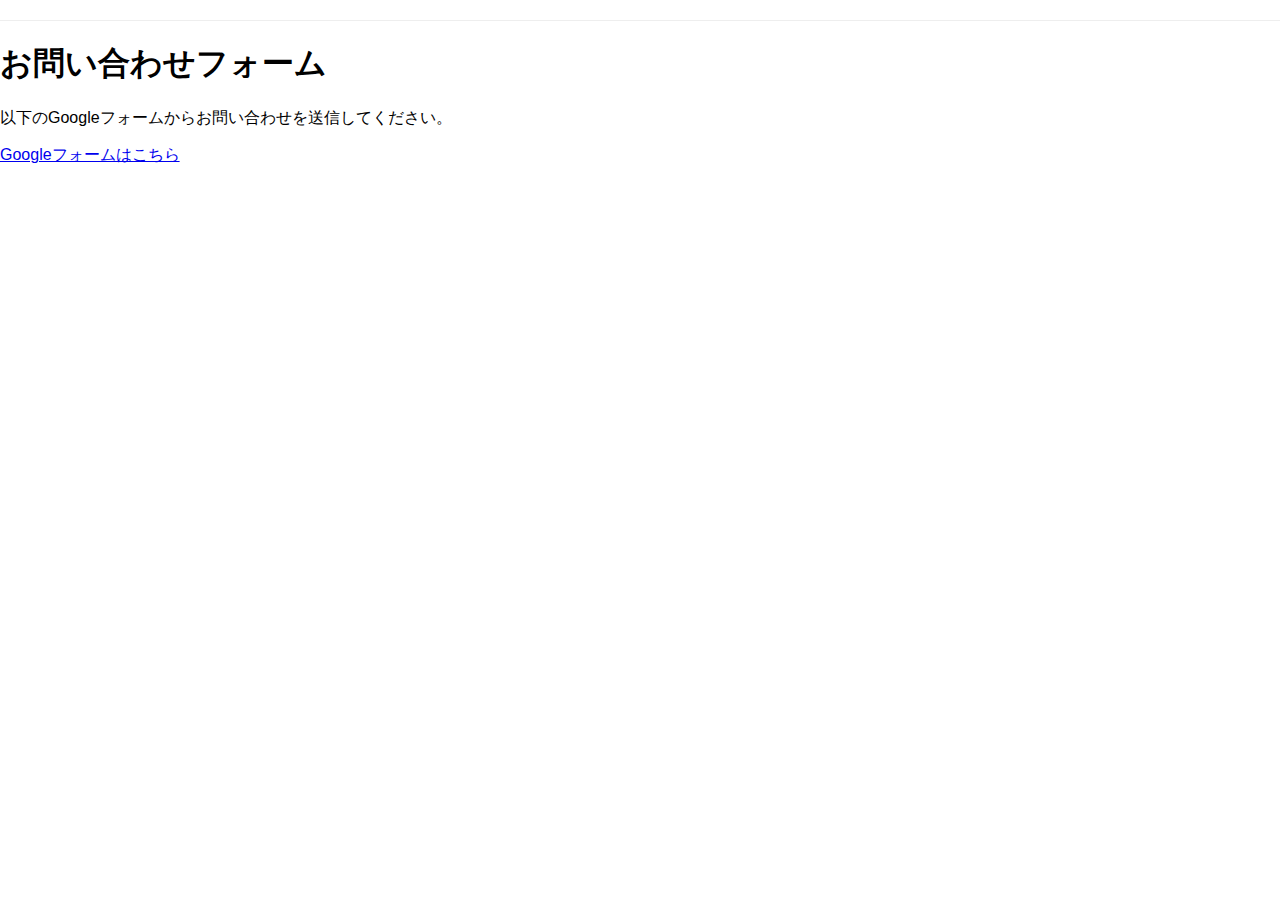
<file: form.html>
<!DOCTYPE html>
<html lang="ja">
<head>
  <meta charset="UTF-8">
  <title>お問い合わせ | WORK介護</title>
  <link rel="stylesheet" href="style.css">
</head>
<body>

  <header class="header">
    <!-- ロゴやナビは index.html と同じでOK -->
  </header>

  <main class="form-page">
    <h1>お問い合わせフォーム</h1>
    <p>以下のGoogleフォームからお問い合わせを送信してください。</p>
    <p><a href="https://docs.google.com/forms/d/e/xxxxxxxxxxxxxxxxxx/viewform" target="_blank">Googleフォームはこちら</a></p>
  </main>

</body>
</html>
</file>
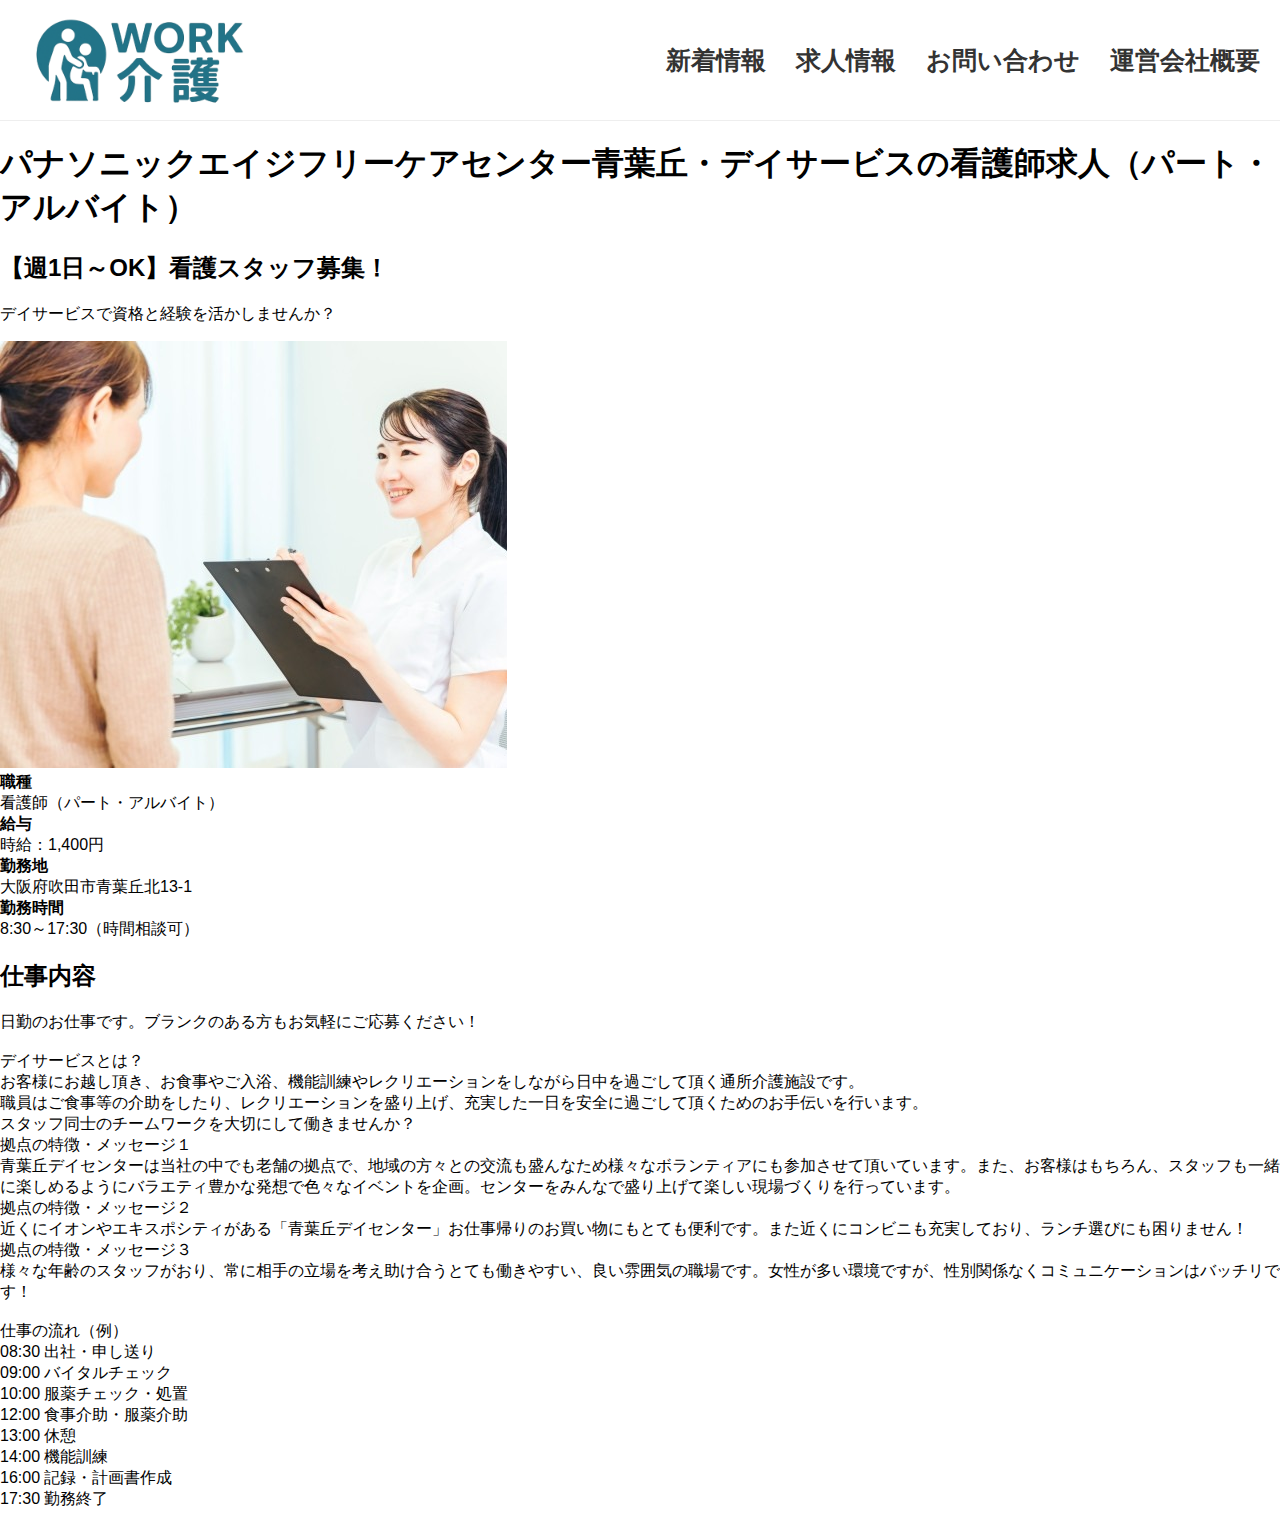
<file: news-detail1.html>
<!DOCTYPE html>
<html lang="ja">
<head>
  <meta charset="UTF-8">
  <title>WORK介護 | 求人・転職サイト</title>
  <link rel="stylesheet" href="style.css">
</head>
<body>
  <!-- 共通ヘッダー（例） -->
<header class="header">
    <div class="logo">
      <a href="index.html">
        <img src="images/logomain.png" id="main-image" alt="WORK介護ロゴ" />
    </a>
    </div>
  <nav class="nav">
  <ul>
    <li><a href="index.html#news">新着情報</a></li>
    <li><a href="#">求人情報</a></li>
    <li>
      <a href="https://docs.google.com/forms/d/e/1FAIpQLSdjYSDRJgyGJRQiy8BHpBiqYCRn-a_SAIhq-m_V_tLuXrPLiw/viewform"
         target="_blank"
         rel="noopener">
        お問い合わせ
      </a>
    </li>
    <li><a href="#">運営会社概要</a></li>
  </ul>
</nav>
</header>
  
   <!-- 求人タイトル -->
  <section class="job-header">
    <h1 class="job-title">パナソニックエイジフリーケアセンター青葉丘・デイサービスの看護師求人（パート・アルバイト）</h1>
  </section>

  <!-- 画像と概要2カラム -->
  <section class="job-summary">
    <div class="summary-left">
      <h2 class="summary-heading">【週1日～OK】看護スタッフ募集！</h2>
      <p class="summary-text">デイサービスで資格と経験を活かしませんか？</p>
    </div>
    <div class="summary-right">
      <img src="images/news/news1.jpg" alt="求人イメージ" class="summary-image">
    </div>
  </section>

  <!-- 4分割の就業情報 -->
  <section class="job-info-grid">
    <div class="info-box"><strong>職種</strong><br>看護師（パート・アルバイト）</div>
    <div class="info-box"><strong>給与</strong><br>時給：1,400円</div>
    <div class="info-box"><strong>勤務地</strong><br>大阪府吹田市青葉丘北13-1</div>
    <div class="info-box"><strong>勤務時間</strong><br>8:30～17:30（時間相談可）</div>
  </section>

  <!-- 仕事内容 -->
  <section class="job-description">
    <h2>仕事内容</h2>
    <p>
      日勤のお仕事です。ブランクのある方もお気軽にご応募ください！<br>
      <br>
      デイサービスとは？<br>
      お客様にお越し頂き、お食事やご入浴、機能訓練やレクリエーションをしながら日中を過ごして頂く通所介護施設です。<br>
      職員はご食事等の介助をしたり、レクリエーションを盛り上げ、充実した一日を安全に過ごして頂くためのお手伝いを行います。<br>
      スタッフ同士のチームワークを大切にして働きませんか？<br>
      
      拠点の特徴・メッセージ１<br>
      青葉丘デイセンターは当社の中でも老舗の拠点で、地域の方々との交流も盛んなため様々なボランティアにも参加させて頂いています。また、お客様はもちろん、スタッフも一緒に楽しめるようにバラエティ豊かな発想で色々なイベントを企画。センターをみんなで盛り上げて楽しい現場づくりを行っています。<br>
      
      拠点の特徴・メッセージ２<br>
      近くにイオンやエキスポシティがある「青葉丘デイセンター」お仕事帰りのお買い物にもとても便利です。また近くにコンビニも充実しており、ランチ選びにも困りません！<br>
      
      拠点の特徴・メッセージ３<br>
      様々な年齢のスタッフがおり、常に相手の立場を考え助け合うとても働きやすい、良い雰囲気の職場です。女性が多い環境ですが、性別関係なくコミュニケーションはバッチリです！<br>
      <br>
      仕事の流れ（例）<br>
      08:30 出社・申し送り<br>
      09:00 バイタルチェック<br>
      10:00 服薬チェック・処置<br>
      12:00 食事介助・服薬介助<br>
      13:00 休憩<br>
      14:00 機能訓練<br>
      16:00 記録・計画書作成<br>
      17:30 勤務終了<br>
    </p>
  </section>

</body>
</html>
</file>
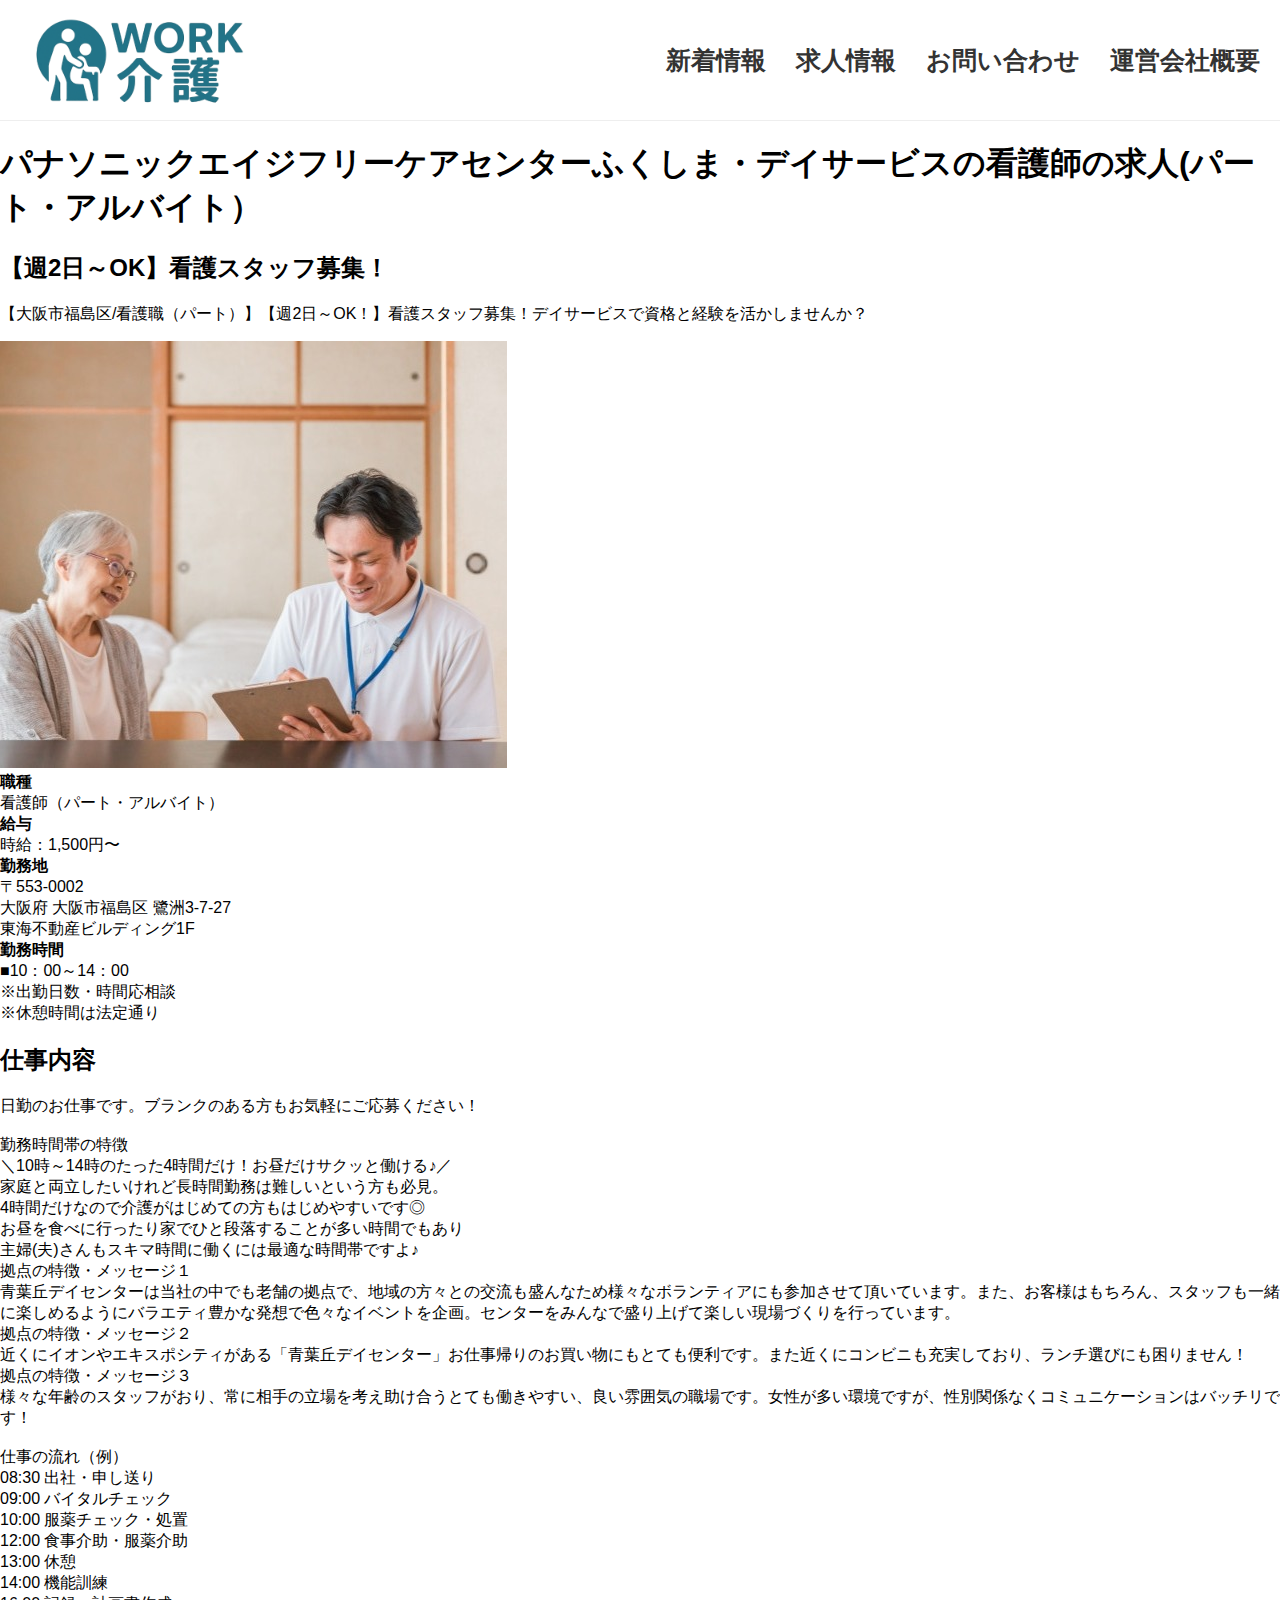
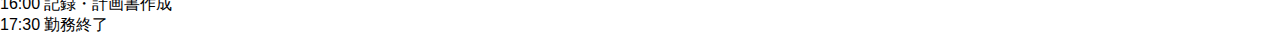
<file: news-detail2.html>
<!DOCTYPE html>
<html lang="ja">
<head>
  <meta charset="UTF-8">
  <title>WORK介護 | 求人・転職サイト</title>
  <link rel="stylesheet" href="style.css">
  <!-- Google Tag Manager -->
    <script>(function(w,d,s,l,i){w[l]=w[l]||[];w[l].push({'gtm.start':
    new Date().getTime(),event:'gtm.js'});var f=d.getElementsByTagName(s)[0],
    j=d.createElement(s),dl=l!='dataLayer'?'&l='+l:'';j.async=true;j.src=
    'https://www.googletagmanager.com/gtm.js?id='+i+dl;f.parentNode.insertBefore(j,f);
    })(window,document,'script','dataLayer','GTM-WM7BXKRF');</script>
  <!-- End Google Tag Manager -->
</head>
<body>
  <!-- 共通ヘッダー（例） -->
<header class="header">
    <div class="logo">
      <a href="index.html">
        <img src="images/logomain.png" id="main-image" alt="WORK介護ロゴ" />
    </a>
    </div>
  <nav class="nav">
  <ul>
    <li><a href="index.html#news">新着情報</a></li>
    <li><a href="#">求人情報</a></li>
    <li>
      <a href="https://docs.google.com/forms/d/e/1FAIpQLSdjYSDRJgyGJRQiy8BHpBiqYCRn-a_SAIhq-m_V_tLuXrPLiw/viewform"
         target="_blank"
         rel="noopener">
        お問い合わせ
      </a>
    </li>
    <li><a href="#">運営会社概要</a></li>
  </ul>
</nav>
</header>
  
   <!-- 求人タイトル -->
  <section class="job-header">
    <h1 class="job-title">パナソニックエイジフリーケアセンターふくしま・デイサービスの看護師の求人(パート・アルバイト）</h1>
  </section>

  <!-- 画像と概要2カラム -->
  <section class="job-summary">
    <div class="summary-left">
      <h2 class="summary-heading">【週2日～OK】看護スタッフ募集！</h2>
      <p class="summary-text">【大阪市福島区/看護職（パート）】【週2日～OK！】看護スタッフ募集！デイサービスで資格と経験を活かしませんか？</p>
    </div>
    <div class="summary-right">
      <img src="images/news/news2.jpg" alt="求人イメージ" class="summary-image">
    </div>
  </section>

  <!-- 4分割の就業情報 -->
  <section class="job-info-grid">
    <div class="info-box"><strong>職種</strong><br>看護師（パート・アルバイト）</div>
    <div class="info-box"><strong>給与</strong><br>時給：1,500円〜</div>
    <div class="info-box"><strong>勤務地</strong><br>〒553-0002<br>大阪府 大阪市福島区 鷺洲3-7-27<br>東海不動産ビルディング1F</div>
    <div class="info-box"><strong>勤務時間</strong><br>■10：00～14：00<br>※出勤日数・時間応相談<br>※休憩時間は法定通り</div>
  </section>

  <!-- 仕事内容 -->
  <section class="job-description">
    <h2>仕事内容</h2>
    <p>
      日勤のお仕事です。ブランクのある方もお気軽にご応募ください！<br>
      <br>
       勤務時間帯の特徴<br>
      ＼10時～14時のたった4時間だけ！お昼だけサクッと働ける♪／<br>
       家庭と両立したいけれど長時間勤務は難しいという方も必見。<br>
      4時間だけなので介護がはじめての方もはじめやすいです◎<br>
      お昼を食べに行ったり家でひと段落することが多い時間でもあり<br>
      主婦(夫)さんもスキマ時間に働くには最適な時間帯ですよ♪<br>
      
      拠点の特徴・メッセージ１<br>
      青葉丘デイセンターは当社の中でも老舗の拠点で、地域の方々との交流も盛んなため様々なボランティアにも参加させて頂いています。また、お客様はもちろん、スタッフも一緒に楽しめるようにバラエティ豊かな発想で色々なイベントを企画。センターをみんなで盛り上げて楽しい現場づくりを行っています。<br>
      
      拠点の特徴・メッセージ２<br>
      近くにイオンやエキスポシティがある「青葉丘デイセンター」お仕事帰りのお買い物にもとても便利です。また近くにコンビニも充実しており、ランチ選びにも困りません！<br>
      
      拠点の特徴・メッセージ３<br>
      様々な年齢のスタッフがおり、常に相手の立場を考え助け合うとても働きやすい、良い雰囲気の職場です。女性が多い環境ですが、性別関係なくコミュニケーションはバッチリです！<br>
      <br>
      仕事の流れ（例）<br>
      08:30 出社・申し送り<br>
      09:00 バイタルチェック<br>
      10:00 服薬チェック・処置<br>
      12:00 食事介助・服薬介助<br>
      13:00 休憩<br>
      14:00 機能訓練<br>
      16:00 記録・計画書作成<br>
      17:30 勤務終了<br>
    </p>
  </section>

</body>
</html>
</file>
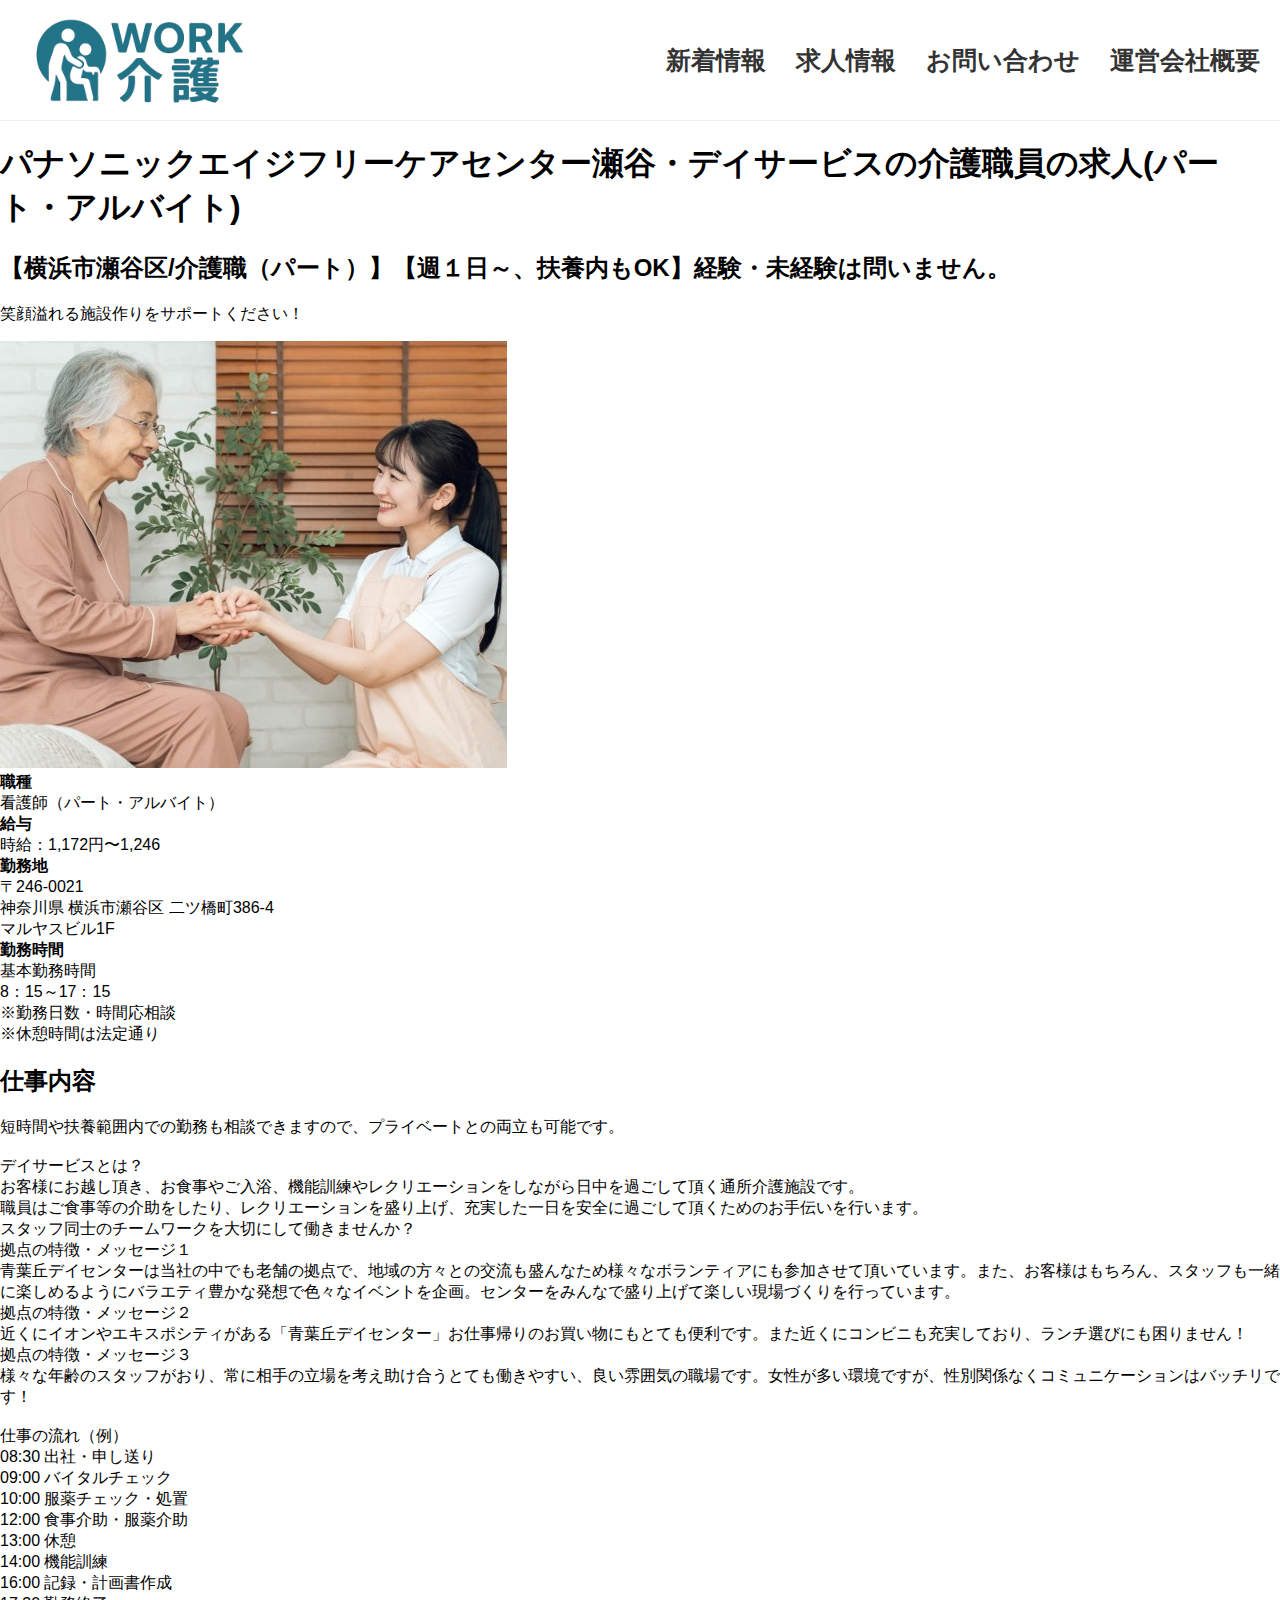
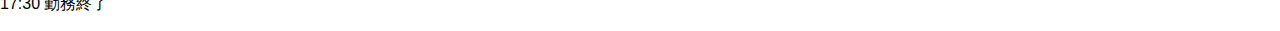
<file: news-detail3.html>
<!DOCTYPE html>
<html lang="ja">
<head>
  <meta charset="UTF-8">
  <title>WORK介護 | 求人・転職サイト</title>
  <link rel="stylesheet" href="style.css">
</head>
<body>
  <!-- 共通ヘッダー（例） -->
<header class="header">
    <div class="logo">
      <a href="index.html">
        <img src="images/logomain.png" id="main-image" alt="WORK介護ロゴ" />
    </a>
    </div>
   <nav class="nav">
  <ul>
    <li><a href="index.html#news">新着情報</a></li>
    <li><a href="#">求人情報</a></li>
    <li>
      <a href="https://docs.google.com/forms/d/e/1FAIpQLSdjYSDRJgyGJRQiy8BHpBiqYCRn-a_SAIhq-m_V_tLuXrPLiw/viewform"
         target="_blank"
         rel="noopener">
        お問い合わせ
      </a>
    </li>
    <li><a href="#">運営会社概要</a></li>
  </ul>
</nav>
</header>
  
   <!-- 求人タイトル -->
  <section class="job-header">
    <h1 class="job-title">パナソニックエイジフリーケアセンター瀬谷・デイサービスの介護職員の求人(パート・アルバイト)</h1>
  </section>

  <!-- 画像と概要2カラム -->
  <section class="job-summary">
    <div class="summary-left">
      <h2 class="summary-heading">【横浜市瀬谷区/介護職（パート）】【週１日～、扶養内もOK】経験・未経験は問いません。</h2>
      <p class="summary-text">笑顔溢れる施設作りをサポートください！</p>
    </div>
    <div class="summary-right">
      <img src="images/news/news3.jpg" alt="求人イメージ" class="summary-image">
    </div>
  </section>

  <!-- 4分割の就業情報 -->
  <section class="job-info-grid">
    <div class="info-box"><strong>職種</strong><br>看護師（パート・アルバイト）</div>
    <div class="info-box"><strong>給与</strong><br>時給：1,172円〜1,246</div>
    <div class="info-box"><strong>勤務地</strong><br>〒246-0021<br>神奈川県 横浜市瀬谷区 二ツ橋町386-4<br>マルヤスビル1F</div>
    <div class="info-box"><strong>勤務時間</strong><br>基本勤務時間<br>8：15～17：15<br>※勤務日数・時間応相談<br>※休憩時間は法定通り<br></div>
  </section>

  <!-- 仕事内容 -->
  <section class="job-description">
    <h2>仕事内容</h2>
    <p>
       短時間や扶養範囲内での勤務も相談できますので、プライベートとの両立も可能です。<br>
      <br>
      デイサービスとは？<br>
      お客様にお越し頂き、お食事やご入浴、機能訓練やレクリエーションをしながら日中を過ごして頂く通所介護施設です。<br>
      職員はご食事等の介助をしたり、レクリエーションを盛り上げ、充実した一日を安全に過ごして頂くためのお手伝いを行います。<br>
      スタッフ同士のチームワークを大切にして働きませんか？<br>
      
      拠点の特徴・メッセージ１<br>
      青葉丘デイセンターは当社の中でも老舗の拠点で、地域の方々との交流も盛んなため様々なボランティアにも参加させて頂いています。また、お客様はもちろん、スタッフも一緒に楽しめるようにバラエティ豊かな発想で色々なイベントを企画。センターをみんなで盛り上げて楽しい現場づくりを行っています。<br>
      
      拠点の特徴・メッセージ２<br>
      近くにイオンやエキスポシティがある「青葉丘デイセンター」お仕事帰りのお買い物にもとても便利です。また近くにコンビニも充実しており、ランチ選びにも困りません！<br>
      
      拠点の特徴・メッセージ３<br>
      様々な年齢のスタッフがおり、常に相手の立場を考え助け合うとても働きやすい、良い雰囲気の職場です。女性が多い環境ですが、性別関係なくコミュニケーションはバッチリです！<br>
      <br>
      仕事の流れ（例）<br>
      08:30 出社・申し送り<br>
      09:00 バイタルチェック<br>
      10:00 服薬チェック・処置<br>
      12:00 食事介助・服薬介助<br>
      13:00 休憩<br>
      14:00 機能訓練<br>
      16:00 記録・計画書作成<br>
      17:30 勤務終了<br>
    </p>
  </section>

</body>
</html>
</file>
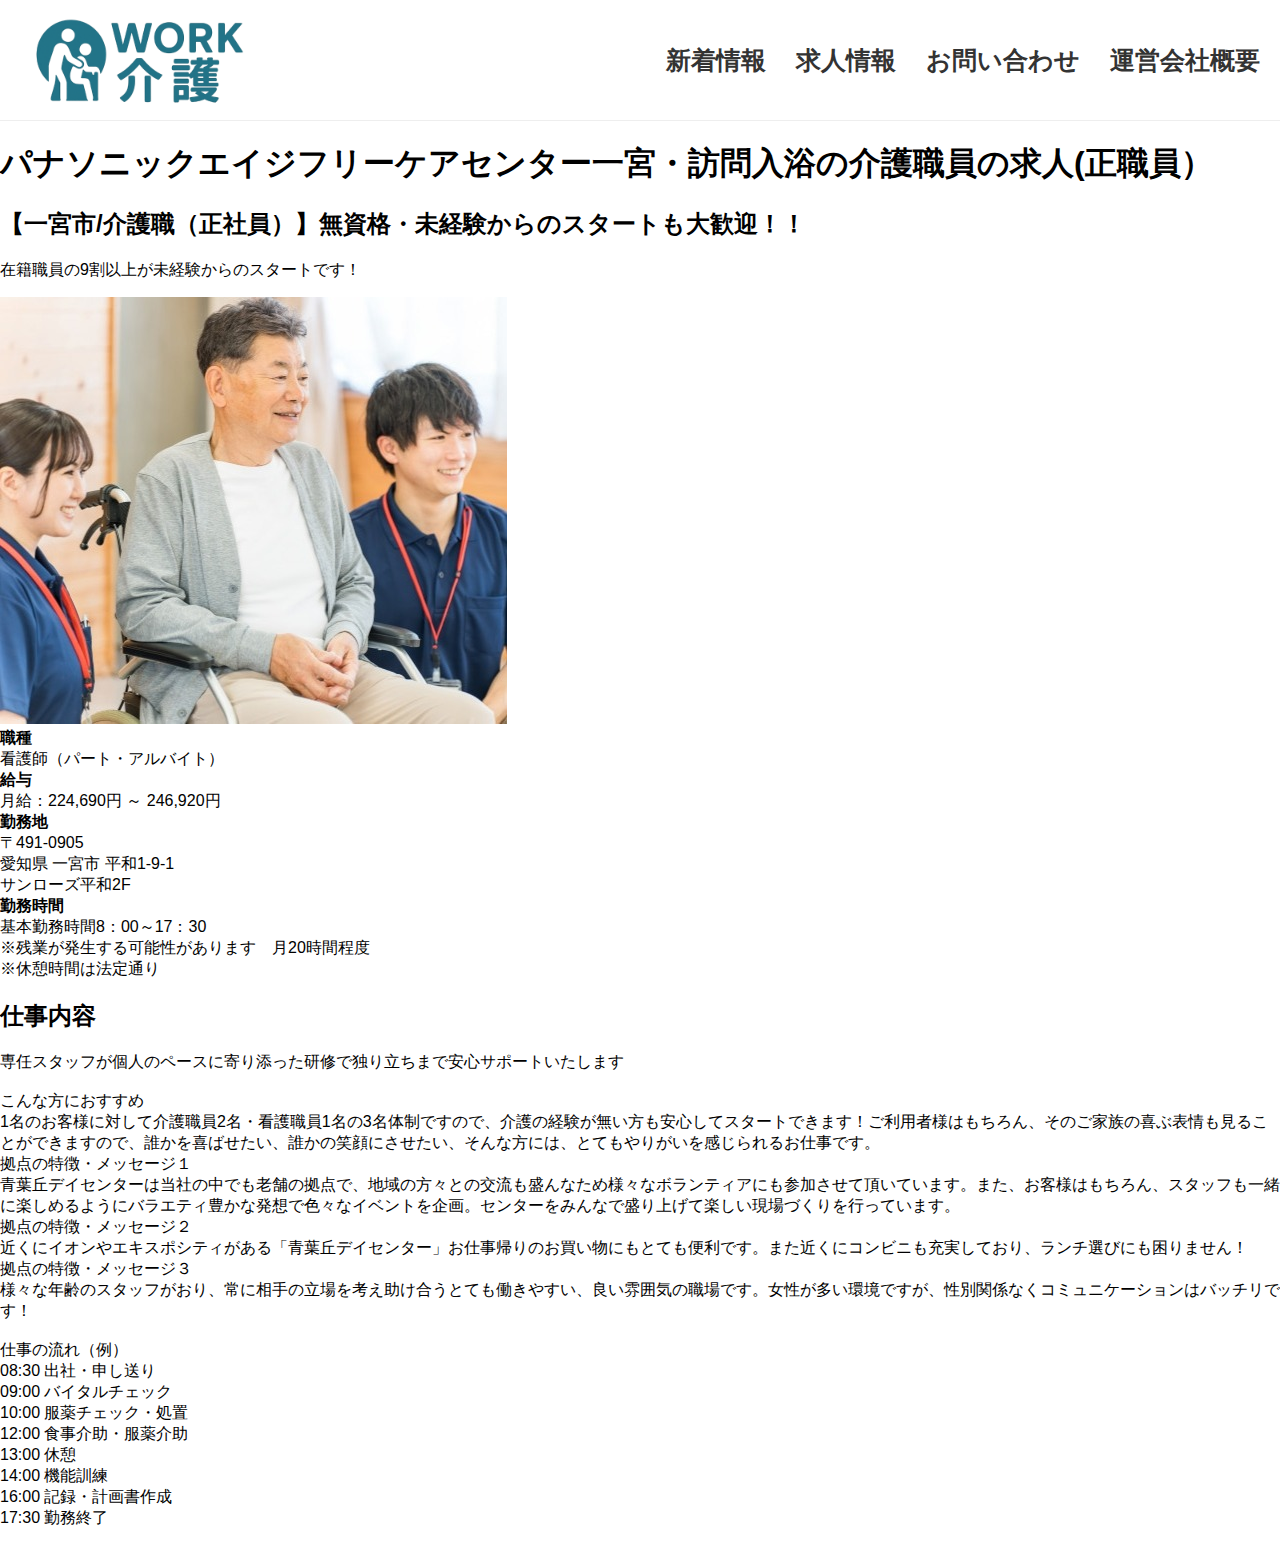
<file: news-detail4.html>
<!DOCTYPE html>
<html lang="ja">
<head>
  <meta charset="UTF-8">
  <title>WORK介護 | 求人・転職サイト</title>
  <link rel="stylesheet" href="style.css">
</head>
<body>
  <!-- 共通ヘッダー（例） -->
<header class="header">
    <div class="logo">
      <a href="index.html">
        <img src="images/logomain.png" id="main-image" alt="WORK介護ロゴ" />
    </a>
    </div>
   <nav class="nav">
      <ul>
        <li><a href="index.html#news">新着情報</a></li>
        <li><a href="#">求人情報</a></li>
        <li><a href="https://docs.google.com/forms/d/e/1FAIpQLSdjYSDRJgyGJRQiy8BHpBiqYCRn-a_SAIhq-m_V_tLuXrPLiw/viewform?usp=sharing&ouid=105223140595266415383" target="_blank" rel="noopener">お問い合わせ</a></li>
        <li><a href="#">運営会社概要</a></li>
      </ul>
    </nav>
</header>
  
   <!-- 求人タイトル -->
  <section class="job-header">
    <h1 class="job-title">パナソニックエイジフリーケアセンター一宮・訪問入浴の介護職員の求人(正職員）</h1>
  </section>

  <!-- 画像と概要2カラム -->
  <section class="job-summary">
    <div class="summary-left">
      <h2 class="summary-heading">【一宮市/介護職（正社員）】無資格・未経験からのスタートも大歓迎！！</h2>
      <p class="summary-text">在籍職員の9割以上が未経験からのスタートです！</p>
    </div>
    <div class="summary-right">
      <img src="images/news/news4.jpg" alt="求人イメージ" class="summary-image">
    </div>
  </section>

  <!-- 4分割の就業情報 -->
  <section class="job-info-grid">
    <div class="info-box"><strong>職種</strong><br>看護師（パート・アルバイト）</div>
    <div class="info-box"><strong>給与</strong><br>月給：224,690円 ～ 246,920円</div>
    <div class="info-box"><strong>勤務地</strong><br>〒491-0905<br>愛知県 一宮市 平和1-9-1 <br>サンローズ平和2F</div>
    <div class="info-box"><strong>勤務時間</strong><br>基本勤務時間8：00～17：30<br>※残業が発生する可能性があります　月20時間程度<br>※休憩時間は法定通り</div>
  </section>

  <!-- 仕事内容 -->
  <section class="job-description">
    <h2>仕事内容</h2>
    <p>
      専任スタッフが個人のペースに寄り添った研修で独り立ちまで安心サポートいたします<br>
      <br>
      こんな方におすすめ<br>
      1名のお客様に対して介護職員2名・看護職員1名の3名体制ですので、介護の経験が無い方も安心してスタートできます！ご利用者様はもちろん、そのご家族の喜ぶ表情も見ることができますので、誰かを喜ばせたい、誰かの笑顔にさせたい、そんな方には、とてもやりがいを感じられるお仕事です。<br>
      
      拠点の特徴・メッセージ１<br>
      青葉丘デイセンターは当社の中でも老舗の拠点で、地域の方々との交流も盛んなため様々なボランティアにも参加させて頂いています。また、お客様はもちろん、スタッフも一緒に楽しめるようにバラエティ豊かな発想で色々なイベントを企画。センターをみんなで盛り上げて楽しい現場づくりを行っています。<br>
      
      拠点の特徴・メッセージ２<br>
      近くにイオンやエキスポシティがある「青葉丘デイセンター」お仕事帰りのお買い物にもとても便利です。また近くにコンビニも充実しており、ランチ選びにも困りません！<br>
      
      拠点の特徴・メッセージ３<br>
      様々な年齢のスタッフがおり、常に相手の立場を考え助け合うとても働きやすい、良い雰囲気の職場です。女性が多い環境ですが、性別関係なくコミュニケーションはバッチリです！<br>
      <br>
      仕事の流れ（例）<br>
      08:30 出社・申し送り<br>
      09:00 バイタルチェック<br>
      10:00 服薬チェック・処置<br>
      12:00 食事介助・服薬介助<br>
      13:00 休憩<br>
      14:00 機能訓練<br>
      16:00 記録・計画書作成<br>
      17:30 勤務終了<br>
    </p>
  </section>

</body>
</html>
</file>
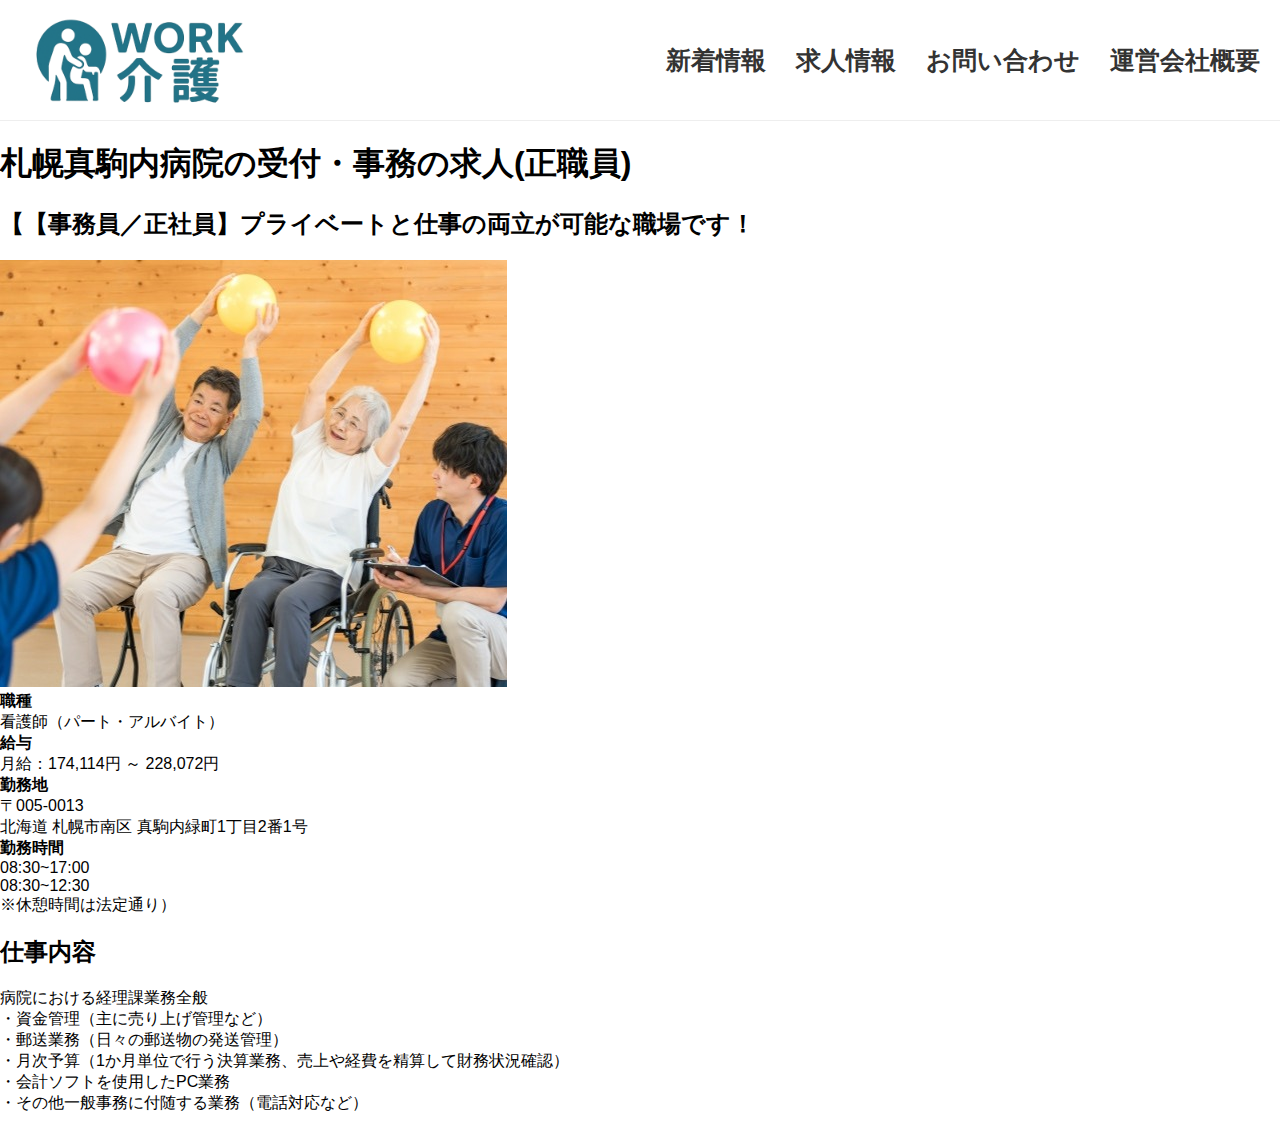
<file: news-detail5.html>
<!DOCTYPE html>
<html lang="ja">
<head>
  <meta charset="UTF-8">
  <title>WORK介護 | 求人・転職サイト</title>
  <link rel="stylesheet" href="style.css">
</head>
<body>
  <!-- 共通ヘッダー（例） -->
<header class="header">
    <div class="logo">
      <a href="index.html">
        <img src="images/logomain.png" id="main-image" alt="WORK介護ロゴ" />
    </a>
    </div>
  <nav class="nav">
      <ul>
        <li><a href="index.html#news">新着情報</a></li>
        <li><a href="#">求人情報</a></li>
        <li><a href="#">お問い合わせ</a></li>
        <li><a href="#">運営会社概要</a></li>
      </ul>
    </nav>
</header>
  
   <!-- 求人タイトル -->
  <section class="job-header">
    <h1 class="job-title">札幌真駒内病院の受付・事務の求人(正職員)</h1>
  </section>

  <!-- 画像と概要2カラム -->
  <section class="job-summary">
    <div class="summary-left">
      <h2 class="summary-heading">【【事務員／正社員】プライベートと仕事の両立が可能な職場です！</h2>
      <p class="summary-text"></p>
    </div>
    <div class="summary-right">
      <img src="images/news/news5.jpg" alt="求人イメージ" class="summary-image">
    </div>
  </section>

  <!-- 4分割の就業情報 -->
  <section class="job-info-grid">
    <div class="info-box"><strong>職種</strong><br>看護師（パート・アルバイト）</div>
    <div class="info-box"><strong>給与</strong><br>月給：174,114円 ～ 228,072円</div>
    <div class="info-box"><strong>勤務地</strong><br>〒005-0013<br>北海道 札幌市南区 真駒内緑町1丁目2番1号</div>
    <div class="info-box"><strong>勤務時間</strong><br>08:30~17:00<br>08:30~12:30<br>※休憩時間は法定通り）</div>
  </section>

  <!-- 仕事内容 -->
  <section class="job-description">
    <h2>仕事内容</h2>
    <p>
      病院における経理課業務全般<br>
      ・資金管理（主に売り上げ管理など）<br>
      ・郵送業務（日々の郵送物の発送管理）<br>
      ・月次予算（1か月単位で行う決算業務、売上や経費を精算して財務状況確認）<br>
      ・会計ソフトを使用したPC業務<br>
      ・その他一般事務に付随する業務（電話対応など）<br>
    </p>
  </section>

</body>
</html>
</file>
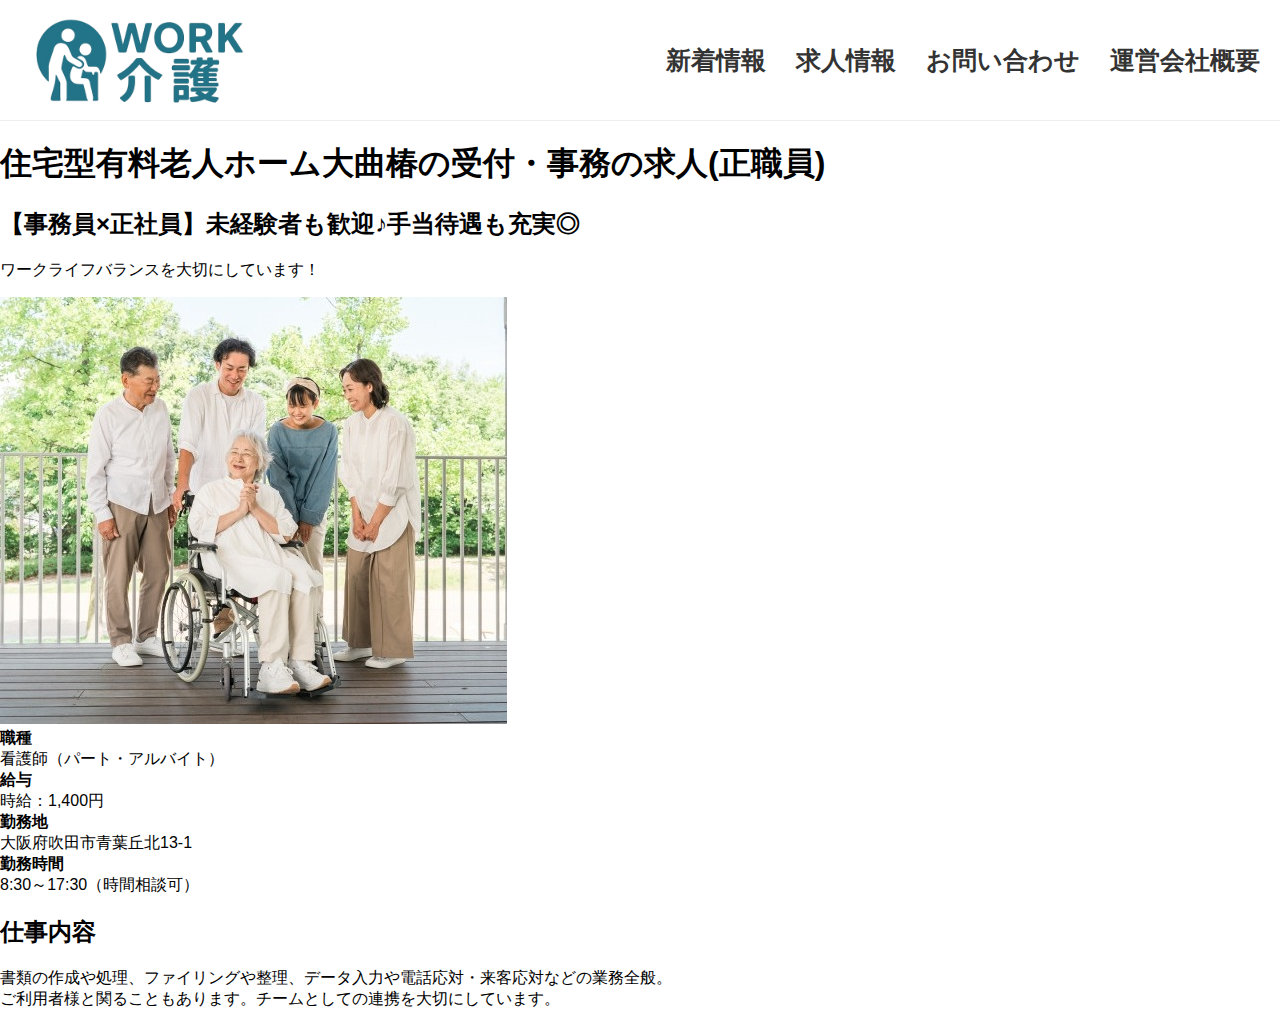
<file: news-detail6.html>
<!DOCTYPE html>
<html lang="ja">
<head>
  <meta charset="UTF-8">
  <title>WORK介護 | 求人・転職サイト</title>
  <link rel="stylesheet" href="style.css">
  <!-- Google Tag Manager -->
    <script>(function(w,d,s,l,i){w[l]=w[l]||[];w[l].push({'gtm.start':
    new Date().getTime(),event:'gtm.js'});var f=d.getElementsByTagName(s)[0],
    j=d.createElement(s),dl=l!='dataLayer'?'&l='+l:'';j.async=true;j.src=
    'https://www.googletagmanager.com/gtm.js?id='+i+dl;f.parentNode.insertBefore(j,f);
    })(window,document,'script','dataLayer','GTM-WM7BXKRF');</script>
  <!-- End Google Tag Manager -->
</head>
<body>
  <!-- Google Tag Manager (noscript) -->
    <noscript><iframe src="https://www.googletagmanager.com/ns.html?id=GTM-WM7BXKRF"
    height="0" width="0" style="display:none;visibility:hidden"></iframe></noscript>
  <!-- End Google Tag Manager (noscript) -->
  <!-- 共通ヘッダー（例） -->
<header class="header">
    <div class="logo">
      <a href="index.html">
        <img src="images/logomain.png" id="main-image" alt="WORK介護ロゴ" />
    </a>
    </div>
   <nav class="nav">
  <ul>
    <li><a href="index.html#news">新着情報</a></li>
    <li><a href="#">求人情報</a></li>
    <li>
      <a href="https://docs.google.com/forms/d/e/1FAIpQLSdjYSDRJgyGJRQiy8BHpBiqYCRn-a_SAIhq-m_V_tLuXrPLiw/viewform"
         target="_blank"
         rel="noopener">
        お問い合わせ
      </a>
    </li>
    <li><a href="#">運営会社概要</a></li>
  </ul>
</nav>
</header>
  
   <!-- 求人タイトル -->
  <section class="job-header">
    <h1 class="job-title">住宅型有料老人ホーム大曲椿の受付・事務の求人(正職員)</h1>
  </section>

  <!-- 画像と概要2カラム -->
  <section class="job-summary">
    <div class="summary-left">
      <h2 class="summary-heading">【事務員×正社員】未経験者も歓迎♪手当待遇も充実◎</h2>
      <p class="summary-text">ワークライフバランスを大切にしています！</p>
    </div>
    <div class="summary-right">
      <img src="images/news/news6.jpg" alt="求人イメージ" class="summary-image">
    </div>
  </section>

  <!-- 4分割の就業情報 -->
  <section class="job-info-grid">
    <div class="info-box"><strong>職種</strong><br>看護師（パート・アルバイト）</div>
    <div class="info-box"><strong>給与</strong><br>時給：1,400円</div>
    <div class="info-box"><strong>勤務地</strong><br>大阪府吹田市青葉丘北13-1</div>
    <div class="info-box"><strong>勤務時間</strong><br>8:30～17:30（時間相談可）</div>
  </section>

  <!-- 仕事内容 -->
  <section class="job-description">
    <h2>仕事内容</h2>
    <p>
      書類の作成や処理、ファイリングや整理、データ入力や電話応対・来客応対などの業務全般。<br>
      ご利用者様と関ることもあります。チームとしての連携を大切にしています。<br>
    </p>
  </section>

</body>
</html>
</file>
<file: style.css>
/* style.css */

body {
  margin: 0;
  font-family: sans-serif;
  background-color: #fff;
}

.header,
.nav,
.menu-icon {
  font-family: "游ゴシック", "Yu Gothic", "游ゴシック体", "YuGothic", sans-serif;
}

.header {
  display: flex;
  justify-content: space-between;
  align-items: center;
  padding: 10px 20px;
  background-color: #fff;
  border-bottom: 1px solid #eee;
}

.nav {
  display: flex;
  align-items: center;
  gap: 20px;
}

.nav ul {
  list-style: none;
  display: flex;
  gap: 30px;
  margin: 0;
  padding: 0;
}

.nav a {
  text-decoration: none;
  color: #333;
  font-size: 25px;
  font-family: "游ゴシック", "Yu Gothic", "游ゴシック体", "YuGothic", sans-serif;
   font-weight: bold; /* ← これを追加 */
}

#main-image {
  width: 40%;
  height: auto;
  display: block;
}

.menu-icon img {
  width: 30px; /* 適宜調整 */
  height: auto;
  display: block;
  cursor: pointer;
}

.image-wrapper {
  position: relative;
  width: 100%;
}

.hero-image {
  width: 100vw;
  height: auto;
  display: block;
}

.top-header-text {
  position: absolute;
  top: 2%;         /* ←上からの位置（必要に応じて調整） */
  left: 30%;        /* 左からの位置 */
  width: 400px;    /* 画像サイズ調整 */
  height: auto;
  z-index: 4;
}

/* ✅ キャッチコピー画像の位置設定 */
.catch-copy {
  position: absolute;
  top: 22%;
  left: 5%;
  width: 700px;  /* 必要に応じてサイズ調整 */
  height: auto;
  z-index: 3;
}

.top-button {
  text-align: center;
  margin-bottom: 20px; /* 下の3つのボタンとの間隔 */
}

.top-button-img {
  width: 180px;  /* 任意。必要に応じて調整 */
  height: auto;
}

.overlay-container {
  position: absolute;
  top: 50%;
  left: 5%;
  background-color: rgba(255, 255, 255, 0.85); /* 白台紙 (半透明) */
  padding: 20px;
  border-radius: 10px;
  z-index: 2;
}

.button-container {
  display: flex;
  flex-direction: row; /* ← column から row に変更 */
  gap: 20px;
  align-items: center;
  justify-content: center;
}

.button-img {
  width: 200px; /* 適宜調整 */
  height: auto;
  cursor: pointer;
}


.news-title-text {
  font-size: 32px;
  color: #fff;
  margin-bottom: 20px;
  font-weight: bold;
  font-family: "游ゴシック", "Yu Gothic", sans-serif;
}

.news {
  background-color: #0D7E91;
  text-align: center;
  padding: 40px 20px;
}

.news-title {
  max-width: 300px;
  width: 100%;
  margin-bottom: 20px;
}

.news-items {
  display: flex;
  justify-content: center;
  gap: 20px;
  flex-wrap: wrap;
}

.news-card {
  width: 200px;
  height: auto;
  background-color: #fff;
  border-radius: 4px;
}
</file>
